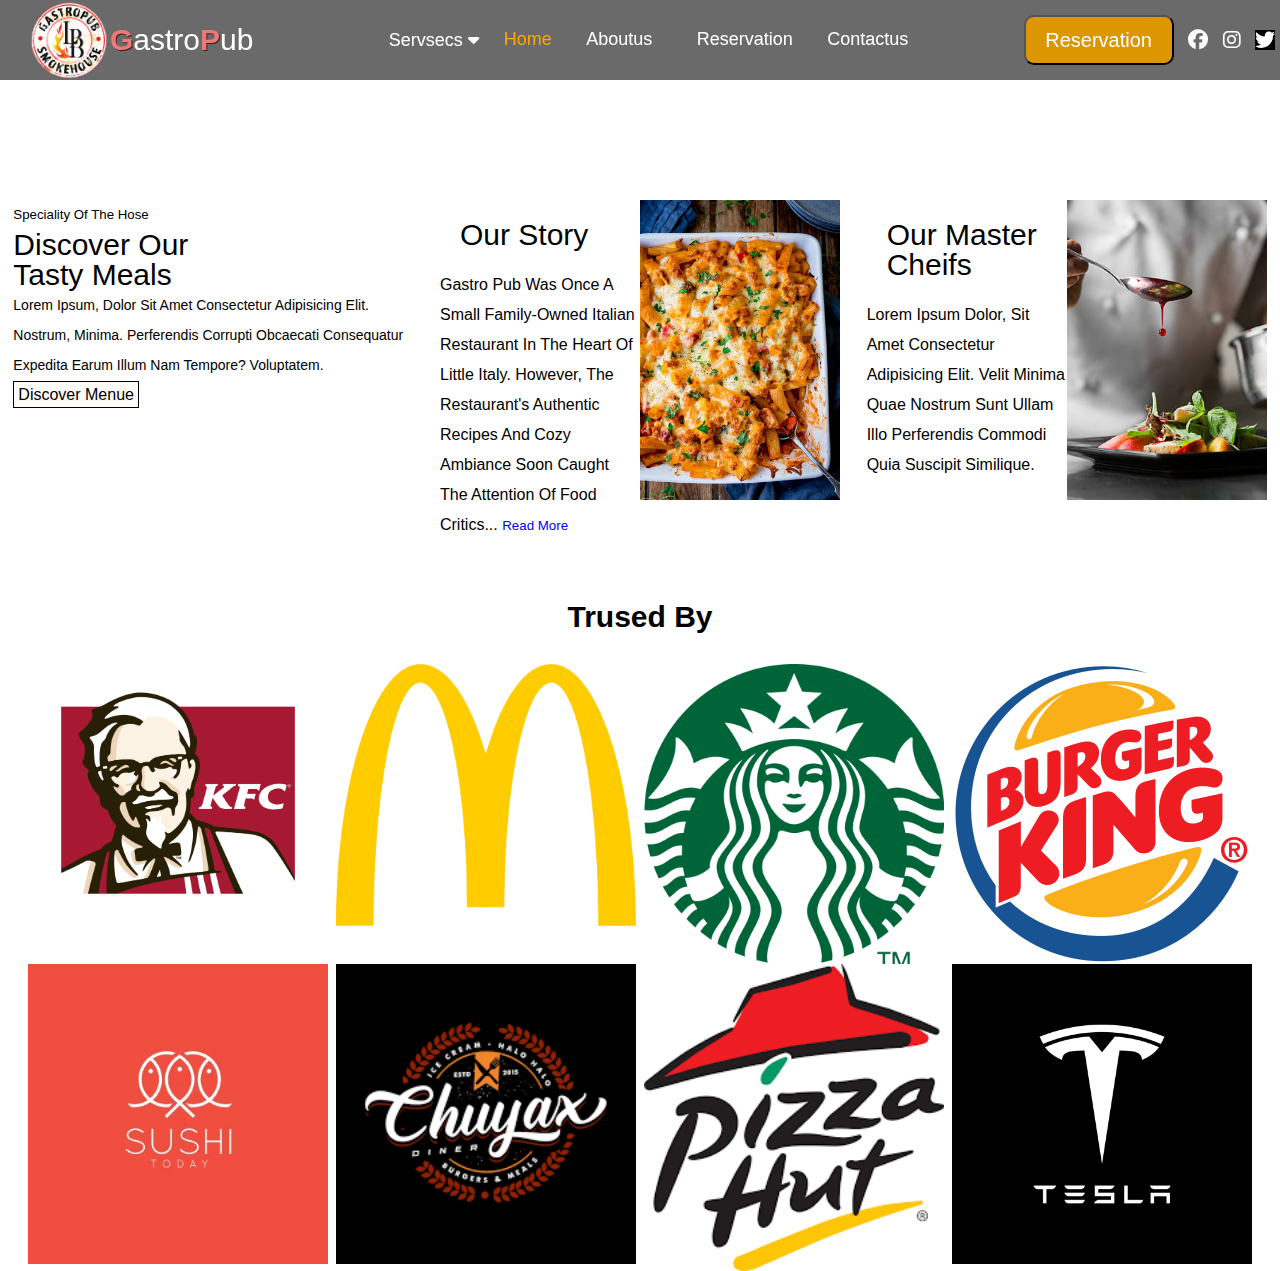
<file: docs/Aboutus.html>
<!DOCTYPE html>
<html lang="en">
  <head>
    <link rel="preconnect" href="https://fonts.googleapis.com" />
    <link rel="preconnect" href="https://fonts.gstatic.com" crossorigin />
    <link
      href="https://fonts.googleapis.com/css2?family=Dancing+Script:wght@700&family=Fjalla+One&display=swap"
      rel="stylesheet"
    />
    <link
      rel="stylesheet"
      href="https://cdnjs.cloudflare.com/ajax/libs/font-awesome/6.3.0/css/all.min.css"
    />
    <script src="https://cdnjs.cloudflare.com/ajax/libs/font-awesome/6.3.0/css/all.min.css"></script>
    <link rel="stylesheet" href="../css/style.css" />
    <meta charset="UTF-8" />
    <meta http-equiv="X-UA-Compatible" content="IE=edge" />
    <meta name="viewport" content="width=device-width, initial-scale=1.0" />
    <title>Document</title>
  </head>
  <body>
    <header>
      <i class="fa-solid fa-bars"></i>
      <a class="topleft">
        <img src="../additinalimage/Loomis-Gastropub-nobg-768x768.png" alt="" />
        <p><span>g</span>astro<span>P</span>ub</p>
      </a>
      <div class="middel totoggle">
        <ul>
          <li><a class="special" href="index.html">Home</a></li>
          <li><a href="Aboutus.html">Aboutus</a></li>
          <li>
            <div class="dropdown">
              <button class="dropbtn">
                servsecs
                <i class="fa fa-caret-down sd"></i>
                <i class="fa fa-caret-up su"></i>
              </button>
              <div class="dropdown-content">
                <a class="notin" href="foodsection.html">Fast food</a>

                <a class="notin" href="foodsection.html">salads</a>
                <a class="notin" href="foodsection.html">drinks</a>
                <a class="notin" href="foodsection.html">Pasta</a>
                <p>....</p>
              </div>
            </div>
          </li>

          <li><a href="reservation.html">reservation</a></li>
          <li><a href="contactus.html">contactus</a></li>
        </ul>
      </div>

      <div class="righttop">
        <ul>
          <li><button>Reservation</button></li>
          <li>
            <i
              class="fa-brands fa-facebook"
              style="color: #fdfcfc; font-size: 20px"
            ></i>
          </li>
          <li>
            <i
              class="fa-brands fa-instagram"
              style="color: #ffffff; font-size: 20px"
            ></i>
          </li>
          <li>
            <i
              class="fa-brands fa-twitter"
              style="color: #ffffff; font-size: 20px"
            ></i>
          </li>
        </ul>
      </div>
    </header>

    <section class="sec2">
      <div class="topsectiont">
        <div class="box box1">
          <h5 style="font-weight: lighter">Speciality of the hose</h5>
          <p style="font-size: 30px">
            Discover our <br />
            tasty Meals
          </p>
          <p style="font-size: 14px">
            Lorem ipsum, dolor sit amet consectetur adipisicing elit. Nostrum,
            minima. Perferendis corrupti obcaecati consequatur expedita earum
            illum nam tempore? Voluptatem.
          </p>
          <a
            href="../html/foodsection.html"
            style="
              background-color: transparent;
              text-decoration: none;
              border: 1px black solid;
              background-color: rgb(255, 251, 246);
              color: black;
              padding: 4px;
            "
            >Discover menue</a
          >
        </div>
        <div class="box">
          <div class="imgbox"></div>
          <div class="decrptionbox">
            <p style="font-size: 30px; padding: 20px; font-weight: lighter">
              Our story
            </p>
            <p>
              gastro pub was once a small family-owned Italian restaurant in the
              heart of Little Italy. However, the restaurant's authentic recipes
              and cozy ambiance soon caught the attention of food critics...
              <small style="color: blue">read more</small>
            </p>
          </div>
        </div>
        <div class="box box3">
          <div class="imgbox imgbox3"></div>
          <div class="decrptionbox">
            <p style="font-size: 30px; padding: 20px; font-weight: lighter">
              Our master cheifs
            </p>
            <p>
              Lorem ipsum dolor, sit amet consectetur adipisicing elit. Velit
              minima quae nostrum sunt ullam illo perferendis commodi quia
              suscipit similique.
            </p>
          </div>
        </div>
      </div>
      <script src="../js/main.js"></script>
    </section>
    <section class="trustedbysection">
      <h1>Trused by</h1>
      <div class="allcompnay">
        <div class="sponosredbox">
          <div>
            <img
              src="../companyimage/kisspng-kfc-hamburger-fried-chicken-logo-kfc-5abdacaea461d9.4253308615223799506733.png"
              alt=""
            />
          </div>
        </div>
        <div class="sponosredbox">
          <div>
            <img src="../companyimage/MCD-4fd8e96f.png" alt="" />
          </div>
        </div>
        <div class="sponosredbox">
          <div>
            <img
              src="../companyimage/Starbucks_Corporation_Logo_2011.svg.png"
              alt=""
            />
          </div>
        </div>
        <div class="sponosredbox">
          <div>
            <img src="../companyimage/pngegg.png" alt="" />
          </div>
        </div>
        <div class="sponosredbox">
          <div>
            <img
              src="../companyimage/attachment_51207186-e1571403645427.avif"
              alt=""
            />
          </div>
        </div>
        <div class="sponosredbox">
          <div>
            <img src="../companyimage/Untitled.png" alt="" />
          </div>
        </div>
        <div class="sponosredbox">
          <div>
            <img src="../companyimage/pizza.png" alt="" />
          </div>
        </div>
        <div class="sponosredbox">
          <div>
            <img
              src="../companyimage/tesla-logo-tesla-icon-transparent-png-free-vector.webp"
              alt=""
            />
          </div>
        </div>
      </div>
    </section>
  </body>
</html>
</file>
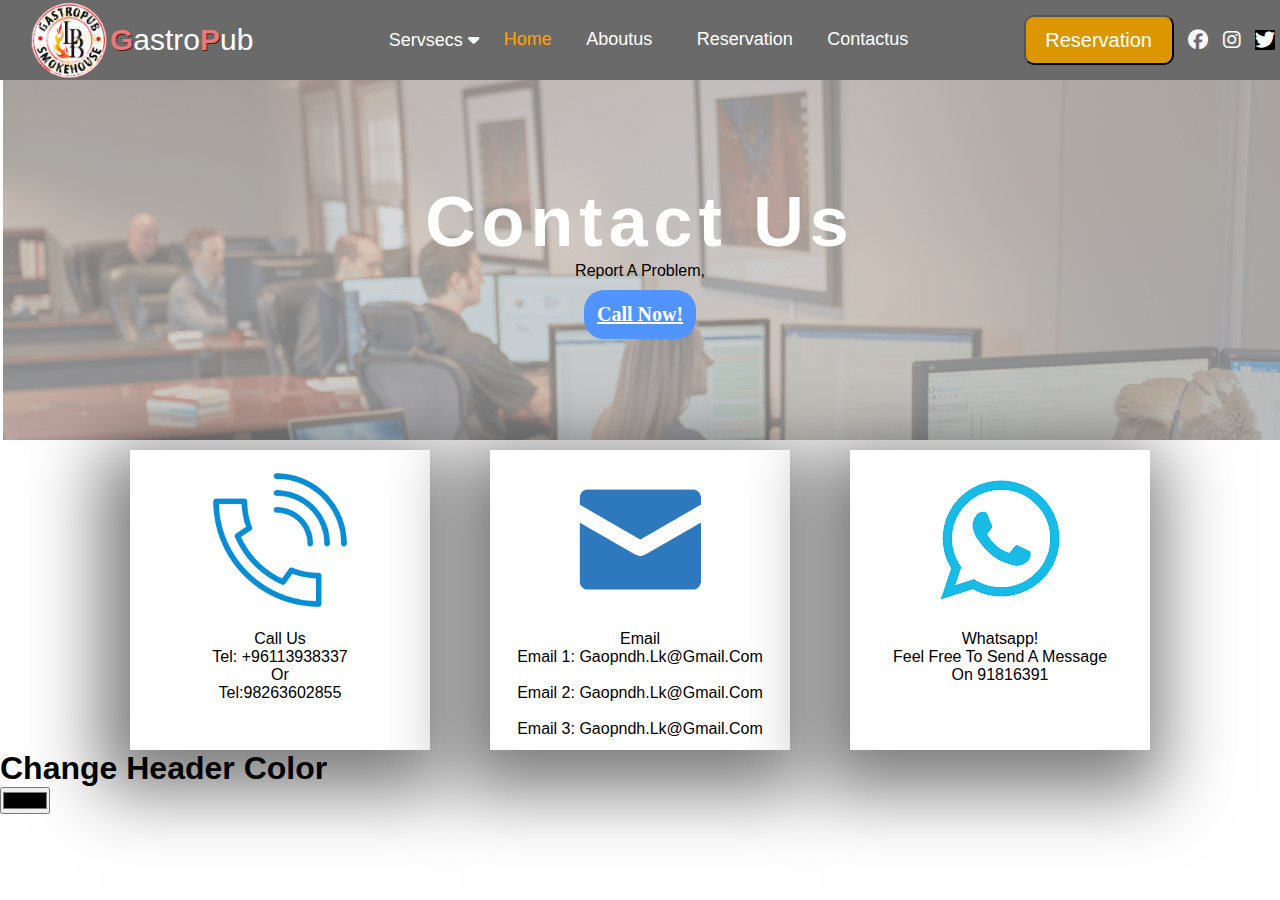
<file: docs/contactus.html>
<!DOCTYPE html>
<html lang="en">
  <head>
    <link
      rel="stylesheet"
      href="https://cdnjs.cloudflare.com/ajax/libs/font-awesome/6.3.0/css/all.min.css"
    />
    <script src="https://cdnjs.cloudflare.com/ajax/libs/font-awesome/6.3.0/css/all.min.css"></script>
    <link rel="stylesheet" href="../css/contacus.css" />
    <meta charset="UTF-8" />
    <meta http-equiv="X-UA-Compatible" content="IE=edge" />
    <meta name="viewport" content="width=device-width, initial-scale=1.0" />
    <title>Document</title>
  </head>
  <body>
    <header>
      <i class="fa-solid fa-bars"></i>
      <a class="topleft">
        <img src="../additinalimage/Loomis-Gastropub-nobg-768x768.png" alt="" />
        <p><span>g</span>astro<span>P</span>ub</p>
      </a>
      <div class="middel totoggle">
        <ul>
          <li><a class="special" href="index.html">Home</a></li>
          <li><a href="Aboutus.html">Aboutus</a></li>
          <li>
            <div class="dropdown">
              <button class="dropbtn">
                servsecs
                <i class="fa fa-caret-down sd"></i>
                <i class="fa fa-caret-up su"></i>
              </button>
              <div class="dropdown-content">
                <a href="foodsection.html">Fast food</a>

                <a href="foodsection.html">salads</a>
                <a href="foodsection.html">drinks</a>
                <a href="foodsection.html">Pasta</a>
                <p>....</p>
              </div>
            </div>
          </li>

          <li><a href="reservation.html">reservation</a></li>
          <li><a href="contactus.html">contactus</a></li>
        </ul>
      </div>

      <div class="righttop">
        <ul>
          <li><button>Reservation</button></li>
          <li>
            <i
              class="fa-brands fa-facebook"
              style="color: #fdfcfc; font-size: 20px"
            ></i>
          </li>
          <li>
            <i
              class="fa-brands fa-instagram"
              style="color: #ffffff; font-size: 20px"
            ></i>
          </li>
          <li>
            <i
              class="fa-brands fa-twitter"
              style="color: #ffffff; font-size: 20px"
            ></i>
          </li>
        </ul>
      </div>
    </header>

    <section class="firstsect">
      <h1>Contact us</h1>
      <p>Report a problem,</p>
      <a href="#help" class="callbutton">Call Now!</a>
    </section>
    <section class="available-help">
      <div id="help" class="divholders">
        <div class="box">
          <div class="icon">
            <img src="../additinalimage/simpline_49-512.webp" alt="" />
          </div>
          <div class="desc">
            <p>Call us</p>
            <p>tel: +96113938337</p>

            <p>or</p>
            <p>tel:98263602855</p>
          </div>
        </div>
        <div class="box">
          <div class="icon">
            <img src="../additinalimage/email-server-png-3.png " alt="" />
          </div>
          <div class="desc">
            <p>Email</p>
            <p>Email 1: gaopndh.lk@gmail.com</p>
            <br />
            <p>Email 2: gaopndh.lk@gmail.com</p>
            <br />
            <p>Email 3: gaopndh.lk@gmail.com</p>
          </div>
        </div>
        <div class="box">
          <div class="icon">
            <img
              src="../additinalimage/png-clipart-whatsapp-logo-computer-icons-whatsapp-blue-text-thumbnail-removebg-preview.png"
              alt=""
            />
          </div>
          <div class="desc">
            <p>Whatsapp!</p>
            <p>feel free to send a message</p>

            <p>on 91816391</p>
          </div>
        </div>
      </div>
    </section>
    <h1>change header color</h1>
    <input type="color" id="chenagecolor" />
    <script src="../js/main.js"></script>
  </body>
</html>
</file>
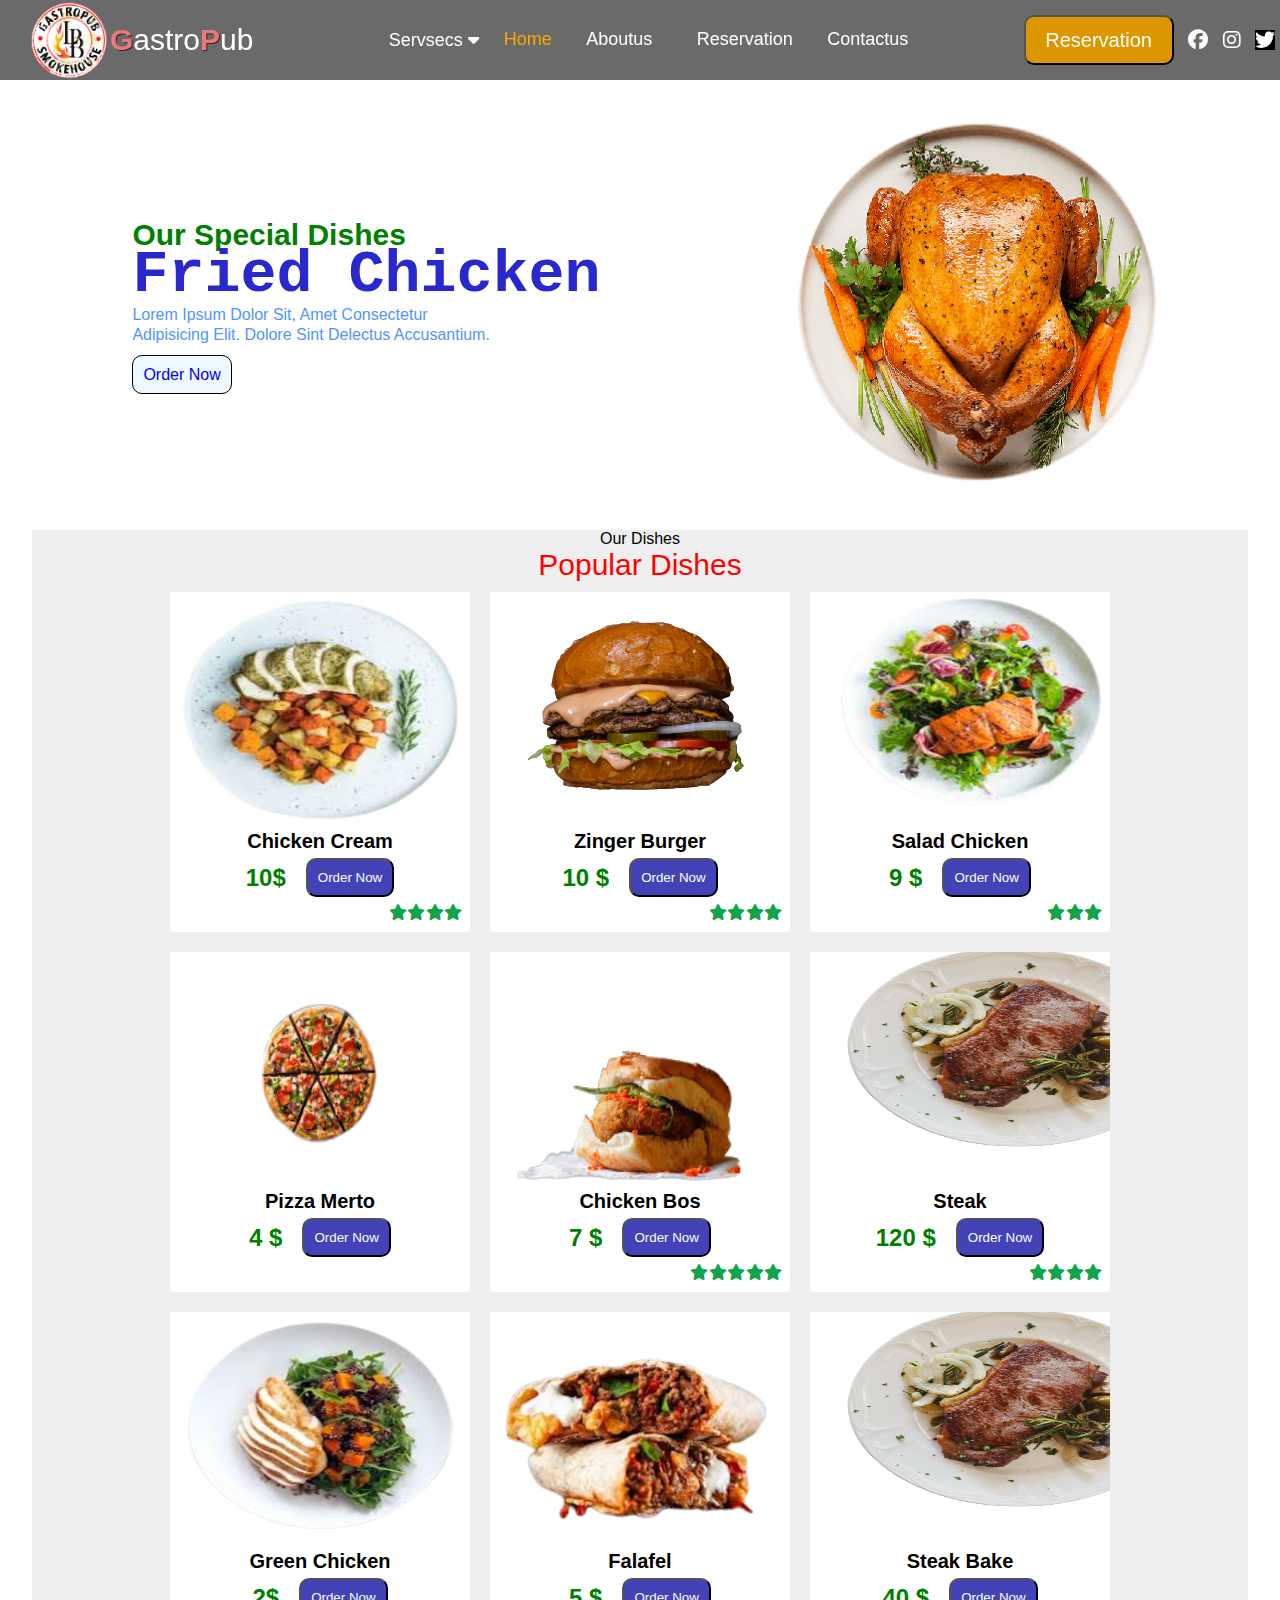
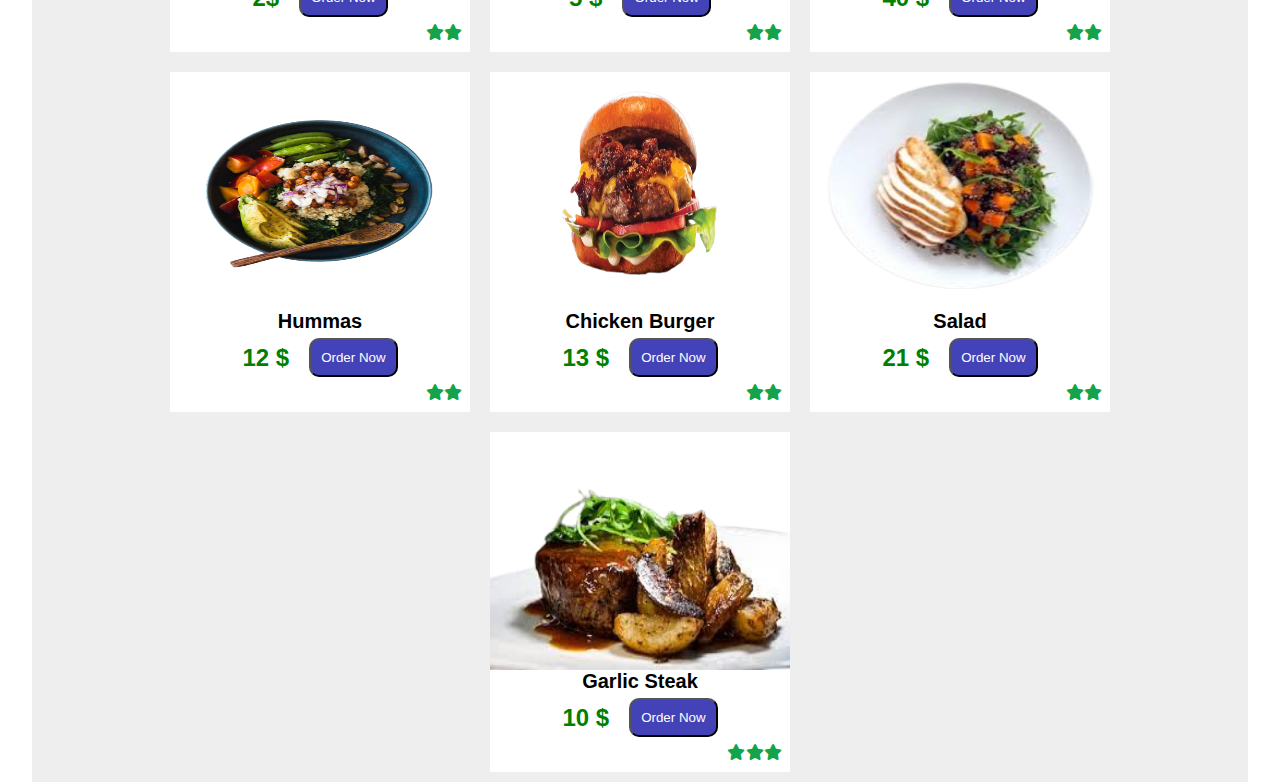
<file: docs/foodsection.html>
<!DOCTYPE html>
<html lang="en">
  <head>
    <link
      rel="stylesheet"
      href="https://cdnjs.cloudflare.com/ajax/libs/font-awesome/6.3.0/css/all.min.css"
    />
    <script src="https://cdnjs.cloudflare.com/ajax/libs/font-awesome/6.3.0/css/all.min.css"></script>
    <link rel="stylesheet" href="../css/burger.css" />
    <meta charset="UTF-8" />
    <meta http-equiv="X-UA-Compatible" content="IE=edge" />
    <meta name="viewport" content="width=device-width, initial-scale=1.0" />
    <title>Document</title>
  </head>
  <body>
    <header>
      <i class="fa-solid fa-bars"></i>
      <a class="topleft">
        <img src="../additinalimage/Loomis-Gastropub-nobg-768x768.png" alt="" />
        <p><span>g</span>astro<span>P</span>ub</p>
      </a>
      <div class="middel totoggle">
        <ul>
          <li><a class="special" href="index.html">Home</a></li>
          <li><a href="Aboutus.html">Aboutus</a></li>
          <li>
            <div class="dropdown">
              <button class="dropbtn">
                servsecs
                <i class="fa fa-caret-down sd"></i>
                <i class="fa fa-caret-up su"></i>
              </button>
              <div class="dropdown-content">
                <a href="foodsection.html">Fast food</a>

                <a href="foodsection.html">salads</a>
                <a href="foodsection.html">drinks</a>
                <a href="foodsection.html">Pasta</a>
                <p>....</p>
              </div>
            </div>
          </li>

          <li><a href="reservation.html">reservation</a></li>
          <li><a href="contactus.html">contactus</a></li>
        </ul>
      </div>

      <div class="righttop">
        <ul>
          <li><button>Reservation</button></li>
          <li>
            <i
              class="fa-brands fa-facebook"
              style="color: #fdfcfc; font-size: 20px"
            ></i>
          </li>
          <li>
            <i
              class="fa-brands fa-instagram"
              style="color: #ffffff; font-size: 20px"
            ></i>
          </li>
          <li>
            <i
              class="fa-brands fa-twitter"
              style="color: #ffffff; font-size: 20px"
            ></i>
          </li>
        </ul>
      </div>
    </header>
    <div class="container">
      <section class="top">
        <div class="text">
          <h5>Our special dishes</h5>
          <h1>fried chicken</h1>
          <p>
            Lorem ipsum dolor sit, amet consectetur
            <br />adipisicing elit. Dolore sint delectus accusantium.
          </p>
          <a href="#ss">Order now</a>
        </div>
        <div class="imges">
          <img
            src="../foodimages/png-transparent-roast-chicken-barbecue-chicken-roasting-chicken-meat-roast-chicken-food-animals-baking-removebg-preview.png"
            alt=""
          />
        </div>
      </section>
      <section id="ss" class="secondse">
        <div class="head" style="text-align: center">
          <p>our dishes</p>
          <p style="color: red; font-size: 30px">Popular dishes</p>
        </div>
        <div class="foodsection">
          <div class="boxcontainer">
            <div class="imgbox">
              <img
                src="../realfoodimg/images__3_-removebg-preview.png"
                alt=""
              />
            </div>
            <div class="desscription">
              <h3>Chicken cream</h3>
              <div class="prices">
                <h2>10$</h2>

                <button>Order Now</button>
                <div class="stars">
                  <i class="fa-solid fa-star"></i>
                  <i class="fa-solid fa-star"></i>
                  <i class="fa-solid fa-star"></i>
                  <i class="fa-solid fa-star"></i>
                </div>
              </div>
            </div>
          </div>
          <div class="boxcontainer">
            <div class="imgbox">
              <img
                src="../realfoodimg/amirali-mirhashemian-sc5sTPMrVfk-unsplash-removebg-preview.png"
                alt=""
              />
            </div>
            <div class="desscription">
              <h3>zinger Burger</h3>
              <div class="prices">
                <h2>10 $</h2>
                <button>Order Now</button>
                <div class="stars">
                  <i class="fa-solid fa-star"></i>
                  <i class="fa-solid fa-star"></i>
                  <i class="fa-solid fa-star"></i>
                  <i class="fa-solid fa-star"></i>
                </div>
              </div>
            </div>
          </div>
          <div class="boxcontainer">
            <div class="imgbox">
              <img
                src="../realfoodimg/images__2_-removebg-preview.png"
                alt=""
              />
            </div>
            <div class="desscription">
              <h3>salad chicken</h3>
              <div class="prices">
                <h2>9 $</h2>
                <button>Order Now</button>
                <div class="stars">
                  <i class="fa-solid fa-star"></i>
                  <i class="fa-solid fa-star"></i>
                  <i class="fa-solid fa-star"></i>
                </div>
              </div>
            </div>
          </div>
          <div class="boxcontainer">
            <div class="imgbox">
              <img src="../realfoodimg/download-removebg-preview.png" alt="" />
            </div>
            <div class="desscription">
              <h3>pizza merto</h3>
              <div class="prices">
                <h2>4 $</h2>
                <button>Order Now</button>
              </div>
            </div>
          </div>
          <div class="boxcontainer">
            <div class="imgbox">
              <img
                src="../realfoodimg/images__6_-removebg-preview.png"
                alt=""
              />
            </div>
            <div class="desscription">
              <h3>chicken bos</h3>

              <div class="prices">
                <h2>7 $</h2>
                <button>Order Now</button>
                <div class="stars">
                  <i class="fa-solid fa-star"></i>
                  <i class="fa-solid fa-star"></i>

                  <i class="fa-solid fa-star"></i>
                  <i class="fa-solid fa-star"></i>
                  <i class="fa-solid fa-star"></i>
                </div>
              </div>
            </div>
          </div>
          <div class="boxcontainer">
            <div class="imgbox">
              <img
                src="../realfoodimg/jordon-kaplan-9s7PNkGpkvA-unsplash-removebg-preview.png"
                alt=""
              />
            </div>
            <div class="desscription">
              <h3>steak</h3>
              <div class="prices">
                <h2>120 $</h2>
                <button>Order Now</button>
                <div class="stars">
                  <i class="fa-solid fa-star"></i>
                  <i class="fa-solid fa-star"></i>
                  <i class="fa-solid fa-star"></i>
                  <i class="fa-solid fa-star"></i>
                </div>
              </div>
            </div>
          </div>
          <div class="boxcontainer">
            <div class="imgbox">
              <img src="../realfoodimg/img1.png" alt="" />
            </div>
            <div class="desscription">
              <h3>green chicken</h3>
              <div class="prices">
                <h2>2$</h2>
                <button>Order Now</button>
                <div class="stars">
                  <i class="fa-solid fa-star"></i>
                  <i class="fa-solid fa-star"></i>
                </div>
              </div>
            </div>
          </div>
          <div class="boxcontainer">
            <div class="imgbox">
              <img
                src="../realfoodimg/images__7_-removebg-preview.png"
                alt=""
              />
            </div>
            <div class="desscription">
              <h3>falafel</h3>
              <div class="prices">
                <h2>5 $</h2>
                <button>Order Now</button>
                <div class="stars">
                  <i class="fa-solid fa-star"></i>
                  <i class="fa-solid fa-star"></i>
                </div>
              </div>
            </div>
          </div>
          <div class="boxcontainer">
            <div class="imgbox">
              <img
                src="../realfoodimg/jordon-kaplan-9s7PNkGpkvA-unsplash-removebg-preview.png"
                alt=""
              />
            </div>
            <div class="desscription">
              <h3>steak bake</h3>
              <div class="prices">
                <h2>40 $</h2>
                <button>Order Now</button>
                <div class="stars">
                  <i class="fa-solid fa-star"></i>
                  <i class="fa-solid fa-star"></i>
                </div>
              </div>
            </div>
          </div>
          <div class="boxcontainer">
            <div class="imgbox">
              <img
                src="../realfoodimg/sonny-mauricio-yhc4pSbl01A-unsplash-removebg-preview.png"
                alt=""
              />
            </div>
            <div class="desscription">
              <h3>hummas</h3>
              <div class="prices">
                <h2>12 $</h2>
                <button>Order Now</button>
                <div class="stars">
                  <i class="fa-solid fa-star"></i>
                  <i class="fa-solid fa-star"></i>
                </div>
              </div>
            </div>
          </div>
          <div class="boxcontainer">
            <div class="imgbox">
              <img
                src="../realfoodimg/boom-burger-1518627283-removebg-preview.png"
                alt=""
              />
            </div>
            <div class="desscription">
              <h3>chicken Burger</h3>
              <div class="prices">
                <h2>13 $</h2>
                <button>Order Now</button>
                <div class="stars">
                  <i class="fa-solid fa-star"></i>
                  <i class="fa-solid fa-star"></i>
                </div>
              </div>
            </div>
          </div>
          <div class="boxcontainer">
            <div class="imgbox">
              <img src="../realfoodimg/img1.png" alt="" />
            </div>
            <div class="desscription">
              <h3>salad</h3>
              <div class="prices">
                <h2>21 $</h2>
                <button>Order Now</button>
                <div class="stars">
                  <i class="fa-solid fa-star"></i>
                  <i class="fa-solid fa-star"></i>
                </div>
              </div>
            </div>
          </div>
          <div class="boxcontainer">
            <div class="imgbox">
              <img
                src="../realfoodimg/download__1_-removebg-preview (6).png"
                alt=""
              />
            </div>
            <div class="desscription">
              <h3>garlic steak</h3>
              <div class="prices">
                <h2>10 $</h2>
                <button>Order Now</button>
                <div class="stars">
                  <i class="fa-solid fa-star"></i>
                  <i class="fa-solid fa-star"></i>

                  <i class="fa-solid fa-star"></i>
                </div>
              </div>
            </div>
          </div>
        </div>
      </section>
    </div>

    <script src="../js/main.js"></script>
  </body>
</html>
</file>
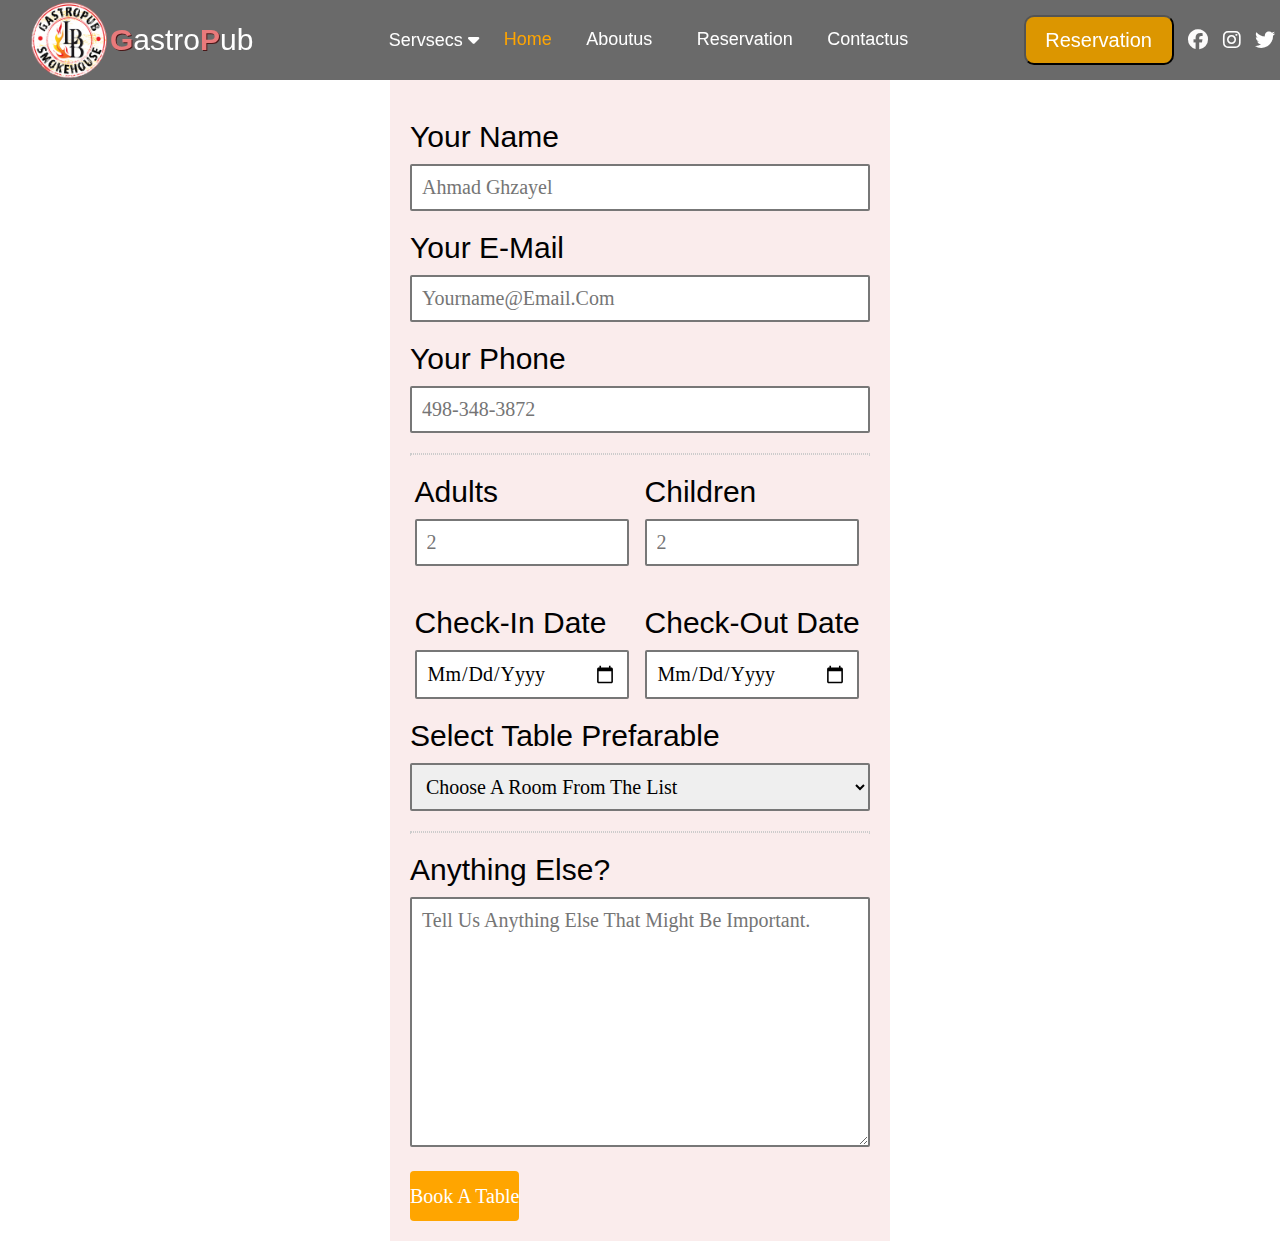
<file: docs/reservation.html>
<!DOCTYPE html>
<html lang="en">
  <head>
    <link
      rel="stylesheet"
      href="https://cdnjs.cloudflare.com/ajax/libs/font-awesome/6.3.0/css/all.min.css"
    />
    <script src="https://cdnjs.cloudflare.com/ajax/libs/font-awesome/6.3.0/css/all.min.css"></script>
    <link rel="stylesheet" href="../css/reservayion.css" />
    <meta charset="UTF-8" />
    <meta http-equiv="X-UA-Compatible" content="IE=edge" />
    <meta name="viewport" content="width=device-width, initial-scale=1.0" />
    <title>Document</title>
  </head>
  <body>
    <header>
      <i class="fa-solid fa-bars"></i>
      <a class="topleft">
        <img src="../additinalimage/Loomis-Gastropub-nobg-768x768.png" alt="" />
        <p><span>g</span>astro<span>P</span>ub</p>
      </a>
      <div class="middel totoggle">
        <ul>
          <li><a class="special" href="index.html">Home</a></li>
          <li><a href="Aboutus.html">Aboutus</a></li>
          <li>
            <div class="dropdown">
              <button class="dropbtn">
                servsecs
                <i class="fa fa-caret-down sd"></i>
                <i class="fa fa-caret-up su"></i>
              </button>
              <div class="dropdown-content">
                <a class="notin" href="foodsection.html">Fast food</a>

                <a class="notin" href="foodsection.html">salads</a>
                <a class="notin" href="foodsection.html">drinks</a>
                <a class="notin" href="foodsection.html">Pasta</a>
                <p>....</p>
              </div>
            </div>
          </li>

          <li><a href="reservation.html">Reservation</a></li>
          <li><a href="contactus.html">contactus</a></li>
        </ul>
      </div>

      <div class="righttop">
        <ul>
          <li><button>Reservation</button></li>
          <li>
            <i
              class="fa-brands fa-facebook"
              style="color: #fdfcfc; font-size: 20px"
            ></i>
          </li>
          <li>
            <i
              class="fa-brands fa-instagram"
              style="color: #ffffff; font-size: 20px"
            ></i>
          </li>
          <li>
            <i
              class="fa-brands fa-twitter"
              style="color: #ffffff; font-size: 20px"
            ></i>
          </li>
        </ul>
      </div>
    </header>
    <div class="cotnt">
      <form method="post">
        <div class="elem-group">
          <label for="name">Your Name</label>
          <input
            type="text"
            id="name"
            name="visitor_name"
            placeholder="Ahmad ghzayel"
            required
          />
        </div>
        <div class="elem-group">
          <label for="email">Your E-mail</label>
          <input
            type="email"
            id="email"
            name="visitor_email"
            placeholder="yourname@email.com"
            required
          />
        </div>
        <div class="elem-group">
          <label for="phone">Your Phone</label>
          <input
            type="tel"
            id="phone"
            name="visitor_phone"
            placeholder="498-348-3872"
            pattern="(\d{3})-?\s?(\d{3})-?\s?(\d{4})"
            required
          />
        </div>
        <hr />
        <div class="elem-group inlined">
          <label for="adult">Adults</label>
          <input
            type="number"
            id="adult"
            name="total_adults"
            placeholder="2"
            min="1"
            required
          />
        </div>
        <div class="elem-group inlined">
          <label for="child">Children</label>
          <input
            type="number"
            id="child"
            name="total_children"
            placeholder="2"
            min="0"
            required
          />
        </div>
        <div class="elem-group inlined">
          <label for="checkin-date">Check-in Date</label>
          <input type="date" id="checkin-date" name="checkin" required />
        </div>
        <div class="elem-group inlined">
          <label for="checkout-date">Check-out Date</label>
          <input type="date" id="checkout-date" name="checkout" required />
        </div>
        <div class="elem-group">
          <label for="room-selection">Select table prefarable</label>
          <select id="room-selection" name="room_preference" required>
            <option value="">Choose a Room from the List</option>
            <option value="big">big</option>
            <option value="isolated">isloated</option>
          </select>
        </div>
        <hr />
        <div class="elem-group">
          <label for="message">Anything Else?</label>
          <textarea
            id="message"
            name="visitor_message"
            placeholder="Tell us anything else that might be important."
            required
          ></textarea>
        </div>
        <button class="bubu" type="submit">Book a table</button>
      </form>
    </div>
    <script src="../js/main.js"></script>
  </body>
</html>
</file>
<file: css/style.css>
* {
    scroll-behavior: smooth;
    padding: 0;
    margin: 0;
    box-sizing: border-box;
    text-transform: capitalize;
    font-family: 'Franklin Gothic Medium', 'Arial Narrow', Arial, sans-serif;
}

header a:active {
    color: red;
}

header {
    display: flex;
    height: 80px;
    width: 100%;
    align-items: center;
    position: sticky;
    top: 0px;

    justify-content: space-between;
    background-color: rgba(0, 0, 0, 0.585);
    z-index: 999;
}

#chenagecolor {
    position: relative;
    top: 0;

}


ul li {
    display: inline;
    padding: 0 5px;
}

li a,
.dropbtn {
    text-decoration: none;
    position: relative;
    transition: width 0.1s ease-in;
}

li a:not(.notin):hover:after {
    content: '';

    width: 100%;
    position: absolute;
    left: 0;
    bottom: -32px;
    color: orange;
    border-width: 0 0 5px;
    border-style: solid;
    transition: width 0.1s ease;
}

li a:not(.notin):after {
    content: '';

    width: 0%;
    position: absolute;
    left: 0;
    bottom: -32px;
    color: rgb(221, 94, 53);
    border-width: 0;
    border-style: solid;
}

.special {
    color: orange;

}

li a,
.dropbtn {

    text-decoration: none;
    line-height: 10px;
    margin: 0 10px;
    color: white;
    font-size: 18px;
    font-family: 'Franklin Gothic Medium', 'Arial Narrow', Arial, sans-serif;
    scroll-behavior: smooth;
}

.dropbtn {
    border: none;
    color: white;
    background-color: transparent;
}

ul {
    list-style-type: none;
}

.topleft {
    color: white;
    font-size: 30px;
    margin: 0 30px;

}

.topleft span {
    color: rgb(233, 122, 123);
    font-weight: bolder;
    text-shadow: 1px 1px rgb(74, 25, 26);
}

a:active {
    color: orange;
}

.dropdown-content {
    z-index: 999;
    display: none;
    position: absolute;
    background-color: rgba(207, 183, 183, 0.578);
    border-radius: 10px;
    min-width: 160px;

    width: 300px;

}

.dropdown-content p,
.dropdown-content a {
    float: none;
    color: black;
    font-size: ;
    padding: 12px 16px;
    text-decoration: none;
    display: block;
    text-align: left;
}

.dropdown:hover .dropdown-content {
    display: block;
}

.dropdown {
    float: left;
    overflow: hidden;
}

p {
    cursor: pointer;

}

ul p:hover {
    color: rgb(213, 150, 14);
}

.fa-light {
    margin-top: 40px;
    color: red;
    background-color: green;
    font-size: 30px;
}

.su {
    display: none;
}

.dropbtn:hover .sd {
    display: none;
}

.dropbtn:hover .su {
    display: inline;

}



.righttop button {
    height: 50px;
    width: 150px;
    font-size: 20px;
    background-color: rgb(220, 150, 0);
    color: white;
    border-radius: 10px;

}

.fa-twitter {
    color: #ffff;
    background-color: black;

}


.fa-twitter:hover {
    color: #5294ff;

}

.sec1 {
    height: 100vh;
    background-size: cover;
    width: 100%;
    background-image: url(../additinalimage/WhatsApp\ Image\ 2023-03-30\ at\ 11.06.32\ PM.jpeg);
    display: flex;
    background-attachment: fixed;
    align-items: center;
    justify-content: center;
    color: white;
}

.topleft {
    height: 100%;

    display: flex;
    align-items: center;

}

.topleft img {
    height: 100%;
}

.textsect2 {
    font-weight: bolder;
    background-color: rgba(0, 0, 0, 0.46);

    text-align: center;
}

.sec1 h2 {
    color: white;
    font-size: 70px;

    font-family: 'Dancing Script', cursive;
    font-family: 'Fjalla One', sans-serif;
    font-family: 'Kanit', sans-serif;
    font-family: 'Libre Baskerville', serif;
    font-family: 'Roboto Mono', monospace;


}

.textsect2 h1 {
    font-size: 90px;
    opacity: 1;
    text-shadow: 1px 1px 1px white;
    color: white;

}

.textsect2 h1 span {
    color: orange;
    text-shadow: 1px 1px 1px rgb(128, 126, 126);
}

.be {
    margin-top: 20px;
}

.be button {

    cursor: pointer;
    height: 70px;
    width: 200px;
    font-size: 20px;
    color: white;
    background-color: orange;
    margin: 0 10px;
}

.button2 {
    background-color: transparent !important;
    border: 3px white solid;
}

.textsect2 p {
    font-size: 20px;
    text-shadow: 3px 3px 3px black;
}

.fa-solid {
    color: white;
    font-size: 30px;
    margin-left: 15px;
    display: none;
}



.box {
    text-align: left;
    width: 400px;
    position: relative;
    height: 300px;
    line-height: 30px;
    justify-content: space-around;
    margin: 20px 0;
}

.box1 {
    border: none;
    box-shadow: none;

}

.box1 button {
    height: 30px;
    width: 200px;
}

.topsectiont {
    margin-top: 50px;
}

.box .imgbox {
    float: right;
    width: 50%;
    background-color: #5294ff;
    height: 100%;
    background-image: url("../additinalimage/Pasta-bake-with-chicken-and-bacon-tall-FS.jpg");
    background-size: cover;
    background-repeat: no-repeat;
    background-position: center;
}

.imgbox3 {
    background-image: url("../istockphoto-516329534-612x612.jpg") !important;
}

.sec2 {
    margin-top: 100px;
}

.topsectiont {
    display: flex;
    align-items: center;
    justify-content: space-around;
    flex-wrap: wrap;
}





.thirdsec {
    margin-top: 30px;
    width: 100%;
    height: 60vh;
}

.divsholdersoffood {

    display: flex;
    flex-wrap: wrap;
    align-items: center;
    justify-content: center;
    height: 100%;
    width: 100%;
}

.divsholdersoffood div {
    height: 100%;

    background-color: rgb(211, 201, 201);
    width: 480px;
}


.divsholdersoffood div:nth-child(2) {
    background-image: url("");
    background-size: cover;

    background-position: center;

}

a:active {
    color: red;
}

.div1food img {
    height: 100%;
    align-self: center;
    width: 100%;
}



@media screen and (max-width:700px) {
    .decrptionbox {
        margin-top: -20px;
    }

    .middel {

        transition: 0.9s ease;
    }

    .sec1 h1 {
        color: white;
        box-shadow: none;
    }

    .sec1 button {
        color: white;
    }

    .middel ul li {
        padding: 30px;
        display: block;

        border-bottom: 1px black solid;
    }

    .middel ul {
        display: none;
        transition: 0.9s ease;
        transition: 1s ease;
        background-color: rgba(122, 119, 112, 0.963);
        transition: 0.5s ease;
        height: auto;
        position: absolute;
        top: 80px;
        width: 100%;
        height: 100vh;
        left: 0;

    }

    h1 {}

    .toto {
        display: none;
    }




    .righttop button {
        height: auto;
        width: auto;
        font-size: 20px;
        padding: 5px;
        border-radius: 20px;
        display: none;
    }

    .topleft {
        margin: auto;
        display: flex;
    }

    .fa-solid {
        display: block;
    }

    .textsect2 h1,
    .textsect2 h2 {
        display: block;
        font-size: 50px !important;
        margin: 0 20px;

    }

    .textsect2 {
        background-color: rgba(0, 0, 0, 0.384);
        position: absolute;

    }


    .textsect2 p {
        font-size: 10px;
    }

    .be button {
        margin: 10px;
        background-color: orange;
        font-size: 20px;
        height: 60px;

    }


}

.sponosredbox {

    width: 300px;
    opacity: 1;
    height: 300px;
}

.sponosredbox div {
    height: 80%;
    width: 100%;
    position: relative;
}

.sponosredbox div img {
    position: absolute;
    width: 100%;
}

.allcompnay {
    display: flex;
    flex-wrap: wrap;
    align-items: center;
    justify-content: space-evenly;
    margin: 0 20px;

}

.trustedbysection {
    margin-top: 50px;
}

.trustedbysection h1 {
    font-size: 30px;
    padding: 30px;
    text-align: center;
}

@media screen and (max-width:700px) {
    .sponosredbox {
        width: 100%;
        margin: 70px 0;
    }
}
</file>
<file: css/contacus.css>
* {
    padding: 0;
    margin: 0;
    box-sizing: border-box;
    text-transform: capitalize;
    font-family: 'Franklin Gothic Medium', 'Arial Narrow', Arial, sans-serif;
    scroll-behavior: smooth;
}

header a:active {
    color: red;
}

header {
    display: flex;
    height: 80px;
    width: 100%;
    align-items: center;
    position: sticky;
    top: 0px;

    justify-content: space-between;
    background-color: rgba(0, 0, 0, 0.585);
    z-index: 999;
}



ul li {
    display: inline;
    padding: 0 5px;
}

li a,
.dropbtn {
    text-decoration: none;
    position: relative;
    transition: width 0.1s ease-in;
}

li a:hover:after {
    content: '';

    width: 100%;
    position: absolute;
    left: 0;
    bottom: -32px;
    color: orange;
    border-width: 0 0 5px;
    border-style: solid;
    transition: width 0.1s ease;
}

li a:after {
    content: '';

    width: 0%;
    position: absolute;
    left: 0;
    bottom: -32px;
    color: rgb(221, 94, 53);
    border-width: 0;
    border-style: solid;
}

.special {
    color: orange;

}

li a,
.dropbtn {

    text-decoration: none;
    line-height: 10px;
    margin: 0 10px;
    color: white;
    font-size: 18px;
    font-family: 'Franklin Gothic Medium', 'Arial Narrow', Arial, sans-serif;
}

.dropbtn {
    border: none;
    color: white;
    background-color: transparent;
}

ul {
    list-style-type: none;
}

.topleft {
    color: white;
    font-size: 30px;
    margin: 0 30px;

}

.topleft span {
    color: rgb(233, 122, 123);
    font-weight: bolder;
    text-shadow: 1px 1px rgb(74, 25, 26);
}


.dropdown-content {
    z-index: 999;
    display: none;
    position: absolute;
    background-color: #f9f9f9;
    border-radius: 10px;
    min-width: 160px;
    box-shadow: 0px 8px 16px 0px rgba(0, 0, 0, 0.2);

}

.dropdown-content p,
.dropdown-content a {
    float: none;
    color: black;
    padding: 12px 16px;
    text-decoration: none;
    display: block;
    text-align: left;
}

.dropdown:hover .dropdown-content {
    display: block;
}

.dropdown {
    float: left;
    overflow: hidden;
}

p {
    cursor: pointer;

}

ul p:hover {
    color: rgb(213, 150, 14);
}

.fa-light {
    margin-top: 40px;
    color: red;
    background-color: green;
    font-size: 30px;
}

.su {
    display: none;
}

.dropbtn:hover .sd {
    display: none;
}

.dropbtn:hover .su {
    display: inline;

}



.righttop button {
    height: 50px;
    width: 150px;
    font-size: 20px;
    background-color: rgb(220, 150, 0);
    color: white;
    border-radius: 10px;

}

.fa-twitter {
    color: #ffff;
    background-color: black;

}


.fa-twitter:hover {
    color: #5294ff;

}



.topleft {
    height: 100%;

    display: flex;
    align-items: center;

}

.topleft img {
    height: 100%;
}




.fa-solid {
    color: white;
    font-size: 30px;
    margin-left: 15px;
    display: none;
}





.div1food img {
    height: 100%;
    align-self: center;
    width: 100%;
}

.firstsect {
    height: 40vh;
    text-align: center;
    display: flex;
    align-items: center;
    justify-content: center;
    flex-direction: column;
    background-image: url("../additinalimage/output-onlinepngtools\(1\).png");
}

.firstsect h1 {
    font-size: 70px;
    color: white;
    letter-spacing: 6px;
}

.callbutton {
    padding: 13px;
    font-size: 20px;
    font-family: fantasy;
    font-weight: bolder;
    background-color: #5294ff;
    color: white;
    margin-top: 10px;
    border-radius: 20px;
}

.available-help {
    margin-top: 10px;
}

.box {
    height: 300px;
    width: 300px;
    background-color: #fff;
    box-shadow: -9px 20px 67px 21px rgba(0, 0, 0, 0.52);
    -webkit-box-shadow: -9px 20px 67px 21px rgba(0, 0, 0, 0.52);
    -moz-box-shadow: -9px 20px 67px 21px rgba(0, 0, 0, 0.52);
    margin: 0 30px;
}






.divholders {
    display: flex;
    flex-wrap: wrap;
    align-items: center;
    justify-content: center;

}

.desc {

    text-align: center;
}

.icon {
    height: 60%;
    background-color: rgb(255, 255, 255);
    display: flex;
    align-items: center;
    justify-content: center;

    width: 100%;
}

.icon img {
    height: 100%;

}

@media screen and (max-width:700px) {
    .middel {

        transition: 0.9s ease;
    }

    .sec1 h1 {
        color: white;
        box-shadow: none;
    }

    .box {
        margin: 10px 0;
    }

    .sec1 button {
        color: white;
    }

    .middel ul li {
        padding: 30px;
        display: block;

        border-bottom: 1px black solid;
    }

    .middel ul {
        display: none;
        transition: 0.9s ease;
        transition: 1s ease;
        background-color: rgba(122, 119, 112, 0.963);
        transition: 0.5s ease;
        height: auto;
        position: absolute;
        top: 80px;
        width: 100%;
        height: 100vh;
        left: 0;

    }



    .toto {
        display: none;
    }


    .righttop button {
        height: auto;
        width: auto;
        font-size: 20px;
        padding: 5px;
        border-radius: 20px;
        display: none;
    }

    .topleft {
        margin: auto;
        display: flex;
    }

    .fa-solid {
        display: block;
    }



}



@media screen and (max-width:700px) {
    .sponosredbox {
        width: 100%;
        margin: 70px 0;
    }
}

@media screen and (max-width:400px) {
    header a p {
        display: none;
    }
}
</file>
<file: css/burger.css>
* {
    padding: 0;
    scroll-behavior: smooth;
    margin: 0;
    box-sizing: border-box;
    text-transform: capitalize;
    font-family: 'Franklin Gothic Medium', 'Arial Narrow', Arial, sans-serif;
}

header a:active {
    color: red;
}

header {
    display: flex;
    height: 80px;
    width: 100%;
    align-items: center;
    position: sticky;
    top: 0px;

    justify-content: space-between;
    background-color: rgba(0, 0, 0, 0.585);
    z-index: 999;
}



ul li {
    display: inline;
    padding: 0 5px;
}

li a,
.dropbtn {
    text-decoration: none;
    position: relative;
    transition: width 0.1s ease-in;
}

li a:hover:after {
    content: '';

    width: 100%;
    position: absolute;
    left: 0;
    bottom: -32px;
    color: orange;
    border-width: 0 0 5px;
    border-style: solid;
    transition: width 0.1s ease;
}

li a:after {
    content: '';

    width: 0%;
    position: absolute;
    left: 0;
    bottom: -32px;
    color: rgb(221, 94, 53);
    border-width: 0;
    border-style: solid;
}

.special {
    color: orange;

}

li a,
.dropbtn {

    text-decoration: none;
    line-height: 10px;
    margin: 0 10px;
    color: white;
    font-size: 18px;
    font-family: 'Franklin Gothic Medium', 'Arial Narrow', Arial, sans-serif;
    scroll-behavior: smooth;
}

.dropbtn {
    border: none;
    color: white;
    background-color: transparent;
}

ul {
    list-style-type: none;
}

.topleft {
    color: white;
    font-size: 30px;
    margin: 0 30px;

}

.topleft span {
    color: rgb(233, 122, 123);
    font-weight: bolder;
    text-shadow: 1px 1px rgb(74, 25, 26);
}


.dropdown-content {
    z-index: 999;
    display: none;
    position: absolute;
    background-color: rgba(0, 0, 0, 0.134);
    border-radius: 10px;
    min-width: 160px;
    box-shadow: ;
    width: 300px;

}

.dropdown-content p,
.dropdown-content a {
    float: none;
    color: black;

    padding: 12px 16px;
    text-decoration: none;
    display: block;
    text-align: left;
}

.dropdown:hover .dropdown-content {
    display: block;
}

.dropdown {
    float: left;
    overflow: hidden;
}

p {
    cursor: pointer;

}

ul p:hover {
    color: rgb(213, 150, 14);
}

.fa-light {
    margin-top: 40px;
    color: red;
    background-color: green;
    font-size: 30px;
}

.su {
    display: none;
}

.dropbtn:hover .sd {
    display: none;
}

.dropbtn:hover .su {
    display: inline;

}



.righttop button {
    height: 50px;
    width: 150px;
    font-size: 20px;
    background-color: rgb(220, 150, 0);
    color: white;
    border-radius: 10px;

}

.fa-twitter {
    color: #ffff;
    background-color: black;

}


.fa-twitter:hover {
    color: #5294ff;

}

.topleft {
    height: 100%;

    display: flex;
    align-items: center;

}

.topleft img {
    height: 100%;
}

.fa-solid {
    color: white;
    font-size: 30px;
    margin-left: 15px;
    display: none;
}

@media screen and (max-width:700px) {
    .middel {

        transition: 0.9s ease;
    }

    .sec1 h1 {
        color: white;
        box-shadow: none;
    }

    .sec1 button {
        color: white;
    }

    .middel ul li {
        padding: 30px;
        display: block;

        border-bottom: 1px black solid;
    }

    .middel ul {
        display: none;
        transition: 0.9s ease;
        transition: 1s ease;
        background-color: rgba(122, 119, 112, 0.963);
        transition: 0.5s ease;
        height: auto;
        position: absolute;
        top: 80px;
        width: 100%;
        height: 100vh;
        left: 0;

    }

    h1 {}

    .toto {
        display: none;
    }




    .righttop button {
        height: auto;
        width: auto;
        font-size: 20px;
        padding: 5px;
        border-radius: 20px;
        display: none;
    }

    .topleft {
        margin: auto;
        display: flex;
    }

    .fa-solid {
        display: block;
    }
}

.top {
    height: 50vh;
    display: flex;
    align-items: center;
    flex-wrap: wrap;
    justify-content: space-around;




}

.imges {
    height: 100%;
}

.imges img {
    height: 100%;
}

.text {
    margin: 30px 100px;

    line-height: 40px;
}

.text p {
    margin: 10px 0;
    color: #5294ff;
    line-height: 20px;
}

a {
    text-decoration: none;
}

.text a {
    background-color: aliceblue;
    border: 1px black solid;
    border-radius: 10px;
    padding: 10px;
}

.top h5 {
    color: green;
    font-size: 30px;
}

.top h1 {
    font-size: 60px;
    color: rgb(40, 40, 204);
    font-family: monospace;
}

.container {

    width: 95%;
    height: 50vh;
    margin: auto;

}

.secondse {

    background-color: rgb(238, 238, 238);
}

.foodsection {
    display: flex;
    flex-wrap: wrap;
    align-items: center;
    justify-content: center;
}

.boxcontainer {
    margin: 10px;
}

.boxcontainer button {
    display: inline;
    border-radius: 10px;
}

@media screen and (max-width:700px) {


    .top {
        position: relative;
    }

    .text {

        text-align: left;
        top: 0px;
        left: 0;
        font-size: 10px;
        margin: 15px 0;
        position: absolute;

    }

    header p {
        display: none;
    }


    .top img {
        position: absolute;
        height: 160px;
        width: 200px;

        top: 50%;
        margin-top: -50px;
        right: 0;
    }


    .top h5 {
        font-size: 20px
    }

    .top h1 {
        font-size: 30px
    }

    .boxcontainer {
        margin: 20px 0;
    }
}

.boxcontainer {
    height: 340px;
    width: 300px;
    background-color: white;

}

.prices {
    display: flex;
    align-items: center;
    justify-content: center;
}

.boxcontainer h3 {
    text-align: center;

}

.boxcontainer h3 {
    font-family: Tahoma, Geneva, Verdana, sans-serif !important;
    font-size: 20px;
    margin-bottom: 5px;
}


.boxcontainer h2 {
    font-family: Arial, Helvetica, sans-serif !important;
    margin: 0 10px;
    display: inline;
    color: green;
}

.boxcontainer button {
    padding: 10px;
    margin: 0 10px;
    display: inline;
    background-color: rgb(67, 67, 183);
    color: white;
}

.boxcontainer {
    position: relative;
}

.stars {
    position: absolute;
    bottom: 10px;
    right: 10px;
}

.fa-star {
    display: inline-block;
    padding: 0;
    margin: -2px;
    color: rgb(17, 164, 76);

    font-size: 16px;

}

.imgbox {
    height: 70%;


}

.imgbox img {
    height: 100%;
    width: 100%;
}
</file>
<file: css/reservayion.css>
* {
    padding: 0;
    margin: 0;
    box-sizing: border-box;
    text-transform: capitalize;
    font-family: 'Franklin Gothic Medium', 'Arial Narrow', Arial, sans-serif;
    scroll-behavior: smooth;

}

header a:active {
    color: red;
}

header {
    display: flex;
    height: 80px;
    width: 100%;
    align-items: center !important;
    position: sticky;
    top: 0px;
    justify-content: space-between;
    background-color: rgba(0, 0, 0, 0.585);
    z-index: 999;
}

.topleft {
    height: 100%;

    display: flex;
    align-items: center;

}

.topleft img {
    height: 100%;
}

.textsect2 {
    font-weight: bolder;
    background-color: rgba(0, 0, 0, 0.46);

    text-align: center;
}



ul li {
    display: inline;
    padding: 0 5px;
}

li a,
.dropbtn {
    text-decoration: none;
    position: relative;
    transition: width 0.1s ease-in;
}

li a:hover:after {
    content: '';

    width: 100%;
    position: absolute;
    left: 0;
    bottom: -32px;
    color: orange;
    border-width: 0 0 5px;
    border-style: solid;
    transition: width 0.1s ease;
}

li a:after {
    content: '';

    width: 0%;
    position: absolute;
    left: 0;
    bottom: -32px;
    color: rgb(221, 94, 53);
    border-width: 0;
    border-style: solid;
}

.special {
    color: orange;

}

li a,
.dropbtn {

    text-decoration: none;
    line-height: 10px;
    margin: 0 10px;
    color: white;
    font-size: 18px;
    font-family: 'Franklin Gothic Medium', 'Arial Narrow', Arial, sans-serif;
}

.dropbtn {
    border: none;
    color: white;
    background-color: transparent;
}

ul {
    list-style-type: none;
}

.topleft {
    color: white;
    font-size: 30px;
    margin: 0 30px;

}

.topleft span {
    color: rgb(233, 122, 123);
    font-weight: bolder;
    text-shadow: 1px 1px rgb(74, 25, 26);
}

.topleft {
    height: 100%;

    display: flex;
    align-items: center;

}



.topleft img {
    height: 100%;
}




.dropdown-content {
    z-index: 999;
    display: none;
    position: absolute;
    background-color: #f9f9f9;
    border-radius: 10px;
    min-width: 160px;
    box-shadow: 0px 8px 16px 0px rgba(0, 0, 0, 0.2);

}

.dropdown-content p,
.dropdown-content a {
    float: none;
    color: black;
    padding: 12px 16px;
    text-decoration: none;
    display: block;
    text-align: left;
}

.dropdown:hover .dropdown-content {
    display: block;
}

.dropdown {
    float: left;
    overflow: hidden;
}

p {
    cursor: pointer;

}

ul p:hover {
    color: rgb(213, 150, 14);
}

.fa-light {
    margin-top: 40px;
    color: red;
    background-color: green;
    font-size: 30px;
}


.su {
    display: none;
}

.dropbtn:hover .sd {
    display: none;
}

.dropbtn:hover .su {
    display: inline;

}

.fa-solid {
    color: white;
    font-size: 30px;
    margin-left: 15px;
    display: none;
}



.righttop button {
    height: 50px;
    width: 150px;
    font-size: 20px;
    background-color: rgb(220, 150, 0);
    color: white;
    border-radius: 10px;

}

.fa-twitter {
    color: #ffff;


}


.fa-twitter:hover {
    color: #5294ff;

}

.cotnt {
    color: rgb(1, 1, 1);
    width: 500px;
    margin: auto;
    background-color: hsla(0, 92%, 39%, 0.079);
    padding: 20px;
}

div.elem-group {
    margin: 20px 0;
}

div.elem-group.inlined {
    width: 49%;
    display: inline-block;
    float: left;
    margin-left: 1%;
}

label {
    display: block;
    font-family: 'Nanum Gothic';
    padding-bottom: 10px;
    font-size: 1.25em;
}

input,
select,
textarea {
    border-radius: 2px;
    border: 2px solid #777;
    box-sizing: border-box;
    font-size: 1.25em;
    font-family: 'Nanum Gothic';
    width: 100%;
    padding: 10px;
}

div.elem-group.inlined input {
    width: 95%;
    display: inline-block;
}

textarea {
    height: 250px;
}

hr {
    border: 1px dotted #ccc;
}

.bubu {

    height: 50px;
    background: orange;
    border: none;
    color: white;
    font-size: 1.25em;
    font-family: 'Nanum Gothic';
    border-radius: 4px;
    cursor: pointer;
}

label {
    font-family: 'Segoe UI', Tahoma, Geneva, Verdana, sans-serif;
    font-size: 30px;
}

button:hover {
    border: 2px solid black;
}




@media screen and (max-width:700px) {




    .cotnt {
        width: 400px;
        font-size: 10px;
    }

    .middel {
        transition: 0.9s ease;
    }

    .sec1 h1 {
        color: white;
        box-shadow: none;
    }

    .sec1 button {
        color: white;
    }

    .middel ul li {
        padding: 30px;
        display: block;

        border-bottom: 1px black solid;
    }

    .middel ul {

        display: none;
        transition: 0.9s ease;
        transition: 1s ease;
        background-color: rgba(122, 119, 112, 0.963);
        transition: 0.5s ease;
        height: auto;
        position: absolute;
        top: 80px;
        width: 100%;
        height: 100vh;
        left: 0;

    }

    h1 {}





    .righttop button {
        height: auto;
        width: auto;
        font-size: 20px;
        padding: 5px;
        border-radius: 20px;
        display: none;
    }

    .topleft {
        margin: auto;
        display: flex;
    }

    .fa-solid {
        display: block;
    }
}
</file>
